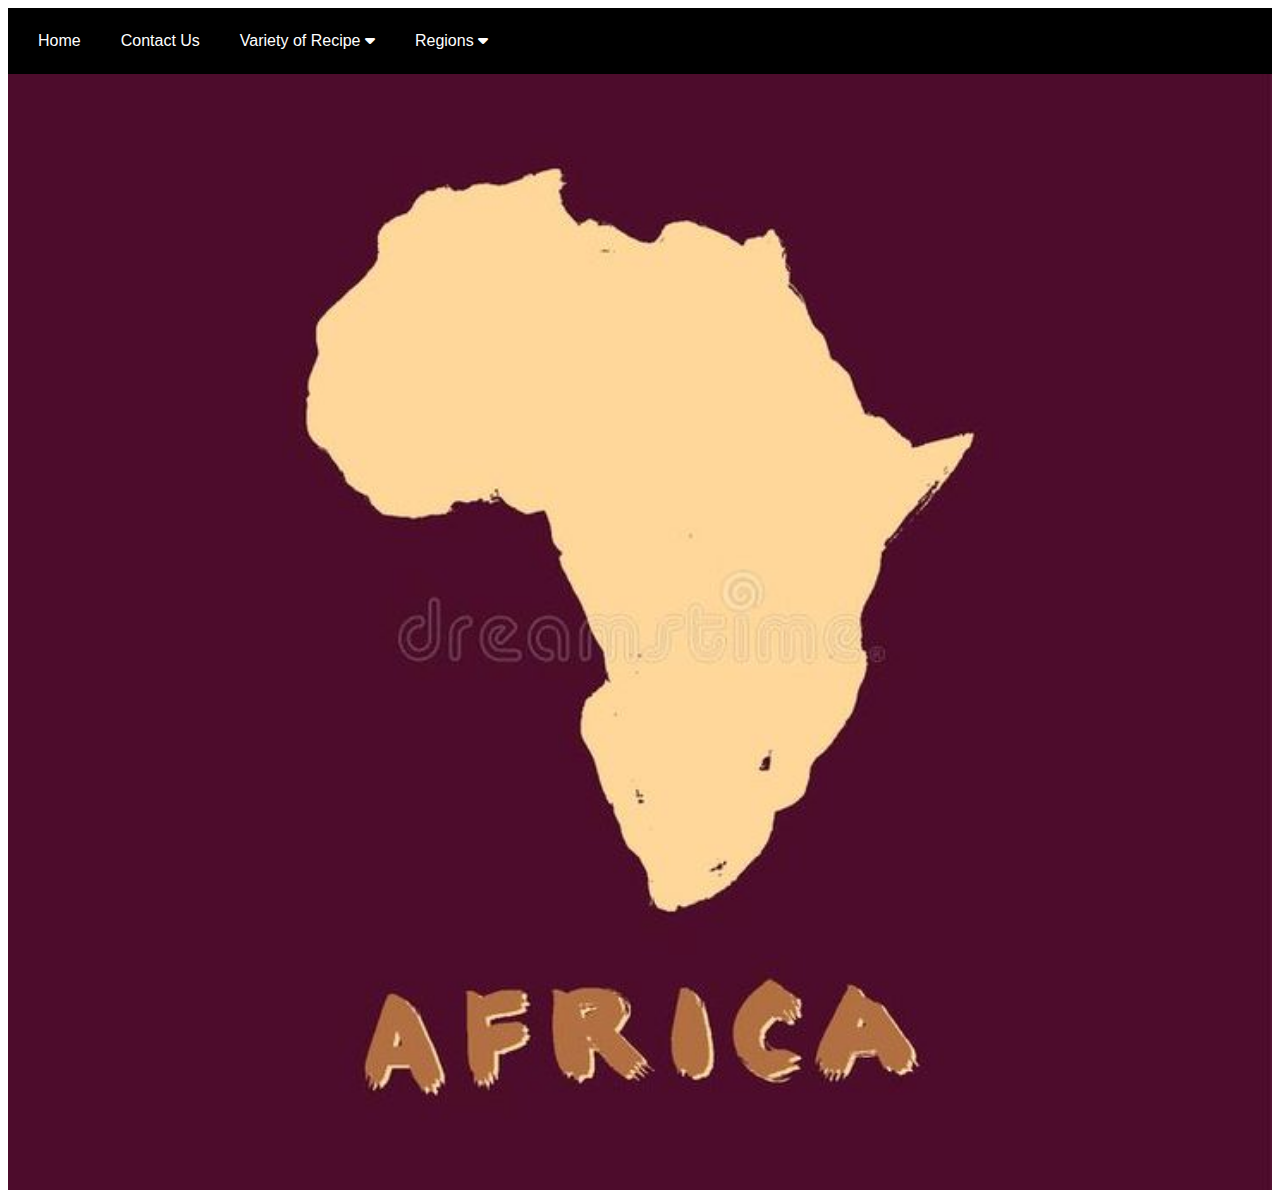
<file: africa.html>
<!DOCTYPE html>
<html lang="en">
<head>
    <meta charset="UTF-8">
    <meta name="viewport" content="width=device-width, initial-scale=1.0">
    <title>Document</title>
    <link rel="stylesheet" href="https://cdnjs.cloudflare.com/ajax/libs/font-awesome/6.5.2/css/all.min.css">
</head>
<body>
    <!-- CSS -->
    <style>
        img{
            height: 100%;
            width: 100%;
        }

        body {
  font-family: Arial, sans-serif;
}

.navbar1 {
  display: flex;
  background-color: black;
  padding: 10px;
}

.navbar1 a, .drpbtn {
  color: white;
  padding: 14px 20px;
  text-decoration: none;
  background: none;
  border: none;
  cursor: pointer;
  font-size: 16px;
}

.navbar1 a:hover, .drpbtn:hover {
  background-color: crimson;
}

.dropdown {
  position: relative;
  display: inline-block;
}

.drpcnt {
  display: none;
  position: absolute;
  background-color: gray;
  min-width: 160px;
}

.drpcnt a {
  color: white;
  padding: 12px 16px;
  text-decoration: none;
  display: block;
}

.drpcnt a:hover {
  background-color: crimson;
}

.dropdown:hover .drpcnt {
  display: block;
}
    </style>



<!-- html -->
    <div class="navbar1">
        <a href="index.html">Home</a>
        <a href="contact.html">Contact Us</a>
        <div class="dropdown">
            <button class="drpbtn">Variety of Recipe
                <i class="fa fa-caret-down"></i>
            </button>
            <div class="drpcnt">
                <a href="snacks.html">Snacks</a>
                <a href="#">Desserts</a>
                <a href="#">BreakFast</a>
                <a href="#">Dinner</a>
            </div>
        </div>
        <div class="dropdown">
            <button class="drpbtn">Regions 
                <i class="fa fa-caret-down"></i>
            </button>
            <div class="drpcnt">
                <a href="europe.html">Europe</a>
                <a href="africa.html">Africa</a>
                <a href="america.html">America</a>
                <a href="southasia.html">SouthAsia</a>
            </div>
        </div>
    </div>
    <img src="africa.jpg" alt="Africa">
</body>
</html>
</file>
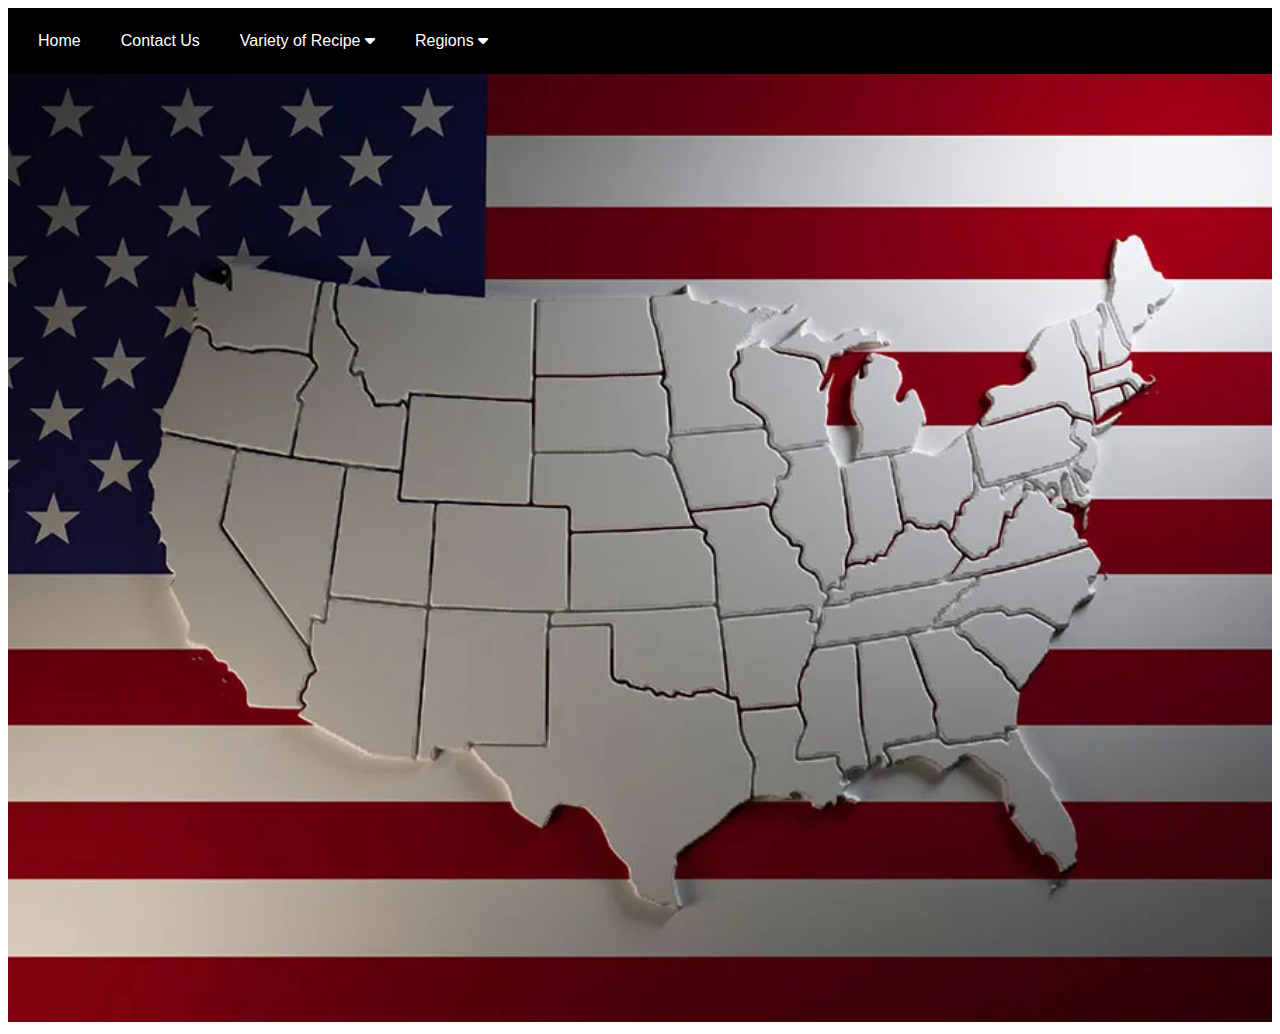
<file: america.html>
<!DOCTYPE html>
<html lang="en">
<head>
    <meta charset="UTF-8">
    <meta name="viewport" content="width=device-width, initial-scale=1.0">
    <title>Document</title>
    <link rel="stylesheet" href="https://cdnjs.cloudflare.com/ajax/libs/font-awesome/6.5.2/css/all.min.css">
</head>
<body>
    <!-- CSS -->
    <style>
        img{
            height: 100%;
            width: 100%;
        }

        body {
  font-family: Arial, sans-serif;
}

.navbar1 {
  display: flex;
  background-color: black;
  padding: 10px;
}

.navbar1 a, .drpbtn {
  color: white;
  padding: 14px 20px;
  text-decoration: none;
  background: none;
  border: none;
  cursor: pointer;
  font-size: 16px;
}

.navbar1 a:hover, .drpbtn:hover {
  background-color: crimson;
}

.dropdown {
  position: relative;
  display: inline-block;
}

.drpcnt {
  display: none;
  position: absolute;
  background-color: gray;
  min-width: 160px;
}

.drpcnt a {
  color: white;
  padding: 12px 16px;
  text-decoration: none;
  display: block;
}

.drpcnt a:hover {
  background-color: crimson;
}

.dropdown:hover .drpcnt {
  display: block;
}
    </style>



<!-- html -->
    <div class="navbar1">
        <a href="index.html">Home</a>
        <a href="contact.html">Contact Us</a>
        <div class="dropdown">
            <button class="drpbtn">Variety of Recipe
                <i class="fa fa-caret-down"></i>
            </button>
            <div class="drpcnt">
                <a href="snacks.html">Snacks</a>
                <a href="#">Desserts</a>
                <a href="#">BreakFast</a>
                <a href="#">Dinner</a>
            </div>
        </div>
        <div class="dropdown">
            <button class="drpbtn">Regions 
                <i class="fa fa-caret-down"></i>
            </button>
            <div class="drpcnt">
                <a href="europe.html">Europe</a>
                <a href="africa.html">Africa</a>
                <a href="america.html">America</a>
                <a href="southasia.html">SouthAsia</a>
            </div>
        </div>
    </div>
    <img src="America.webp" alt="America">
</body>
</html>
</file>
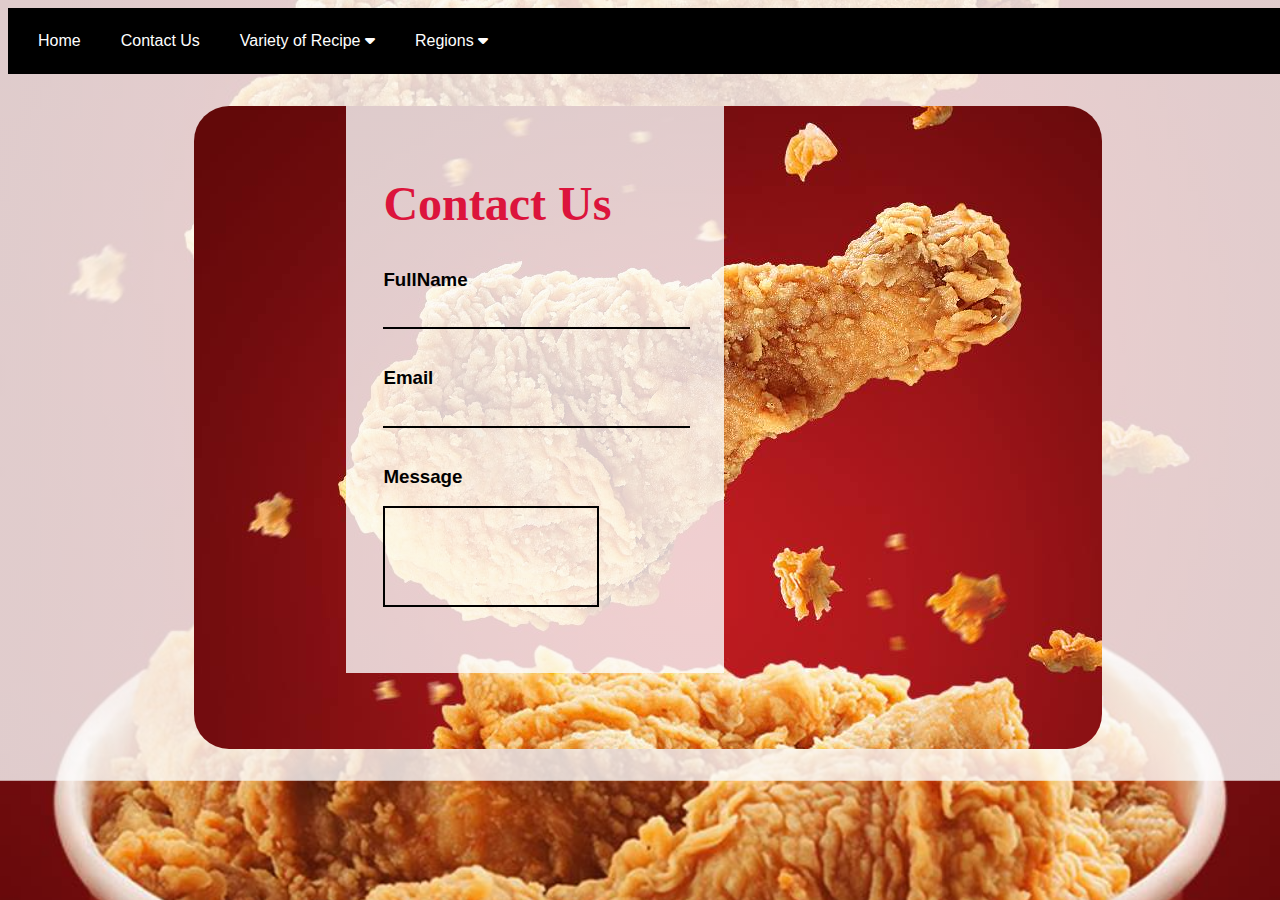
<file: contact.html>
<!DOCTYPE html>
<html lang="en">
<head>
    <meta charset="UTF-8">
    <meta name="viewport" content="width=, initial-scale=1.0">
    <title>Document</title>
    <link rel="stylesheet" href="contact.css">
    <link rel="stylesheet" href="https://cdnjs.cloudflare.com/ajax/libs/font-awesome/6.5.2/css/all.min.css">
</head>
<body>
    <div class="navbar1">
        <a href="index.html">Home</a>
        <a href="contact.html">Contact Us</a>
        <div class="dropdown">
            <button class="drpbtn">Variety of Recipe
                <i class="fa fa-caret-down"></i>
            </button>
            <div class="drpcnt">
                <a href="snacks.html">Snacks</a>
                <a href="#">Desserts</a>
                <a href="#">BreakFast</a>
                <a href="#">Dinner</a>
            </div>
        </div>
        <div class="dropdown">
            <button class="drpbtn">Regions 
                <i class="fa fa-caret-down"></i>
            </button>
            <div class="drpcnt">
                <a href="europe.html">Europe</a>
                <a href="africa.html">Africa</a>
                <a href="america.html">America</a>
                <a href="southasia.html">SouthAsia</a>
            </div>
        </div>
    </div>

    <section class="main-section">
    <section class="s1">
        <h1 class="contact">Contact Us</h1>
         <form id="form">
            <h3 class="FullName">FullName</h3>
            <input type="text"  required>
            <h3 class="Email">Email</h3>
            <input type="email"  required>
            <h3 class="Message">Message</h3>
            <input type="text" class="msg">
         </form>
    </section>
    </section>
    
</body>
</html>
</file>
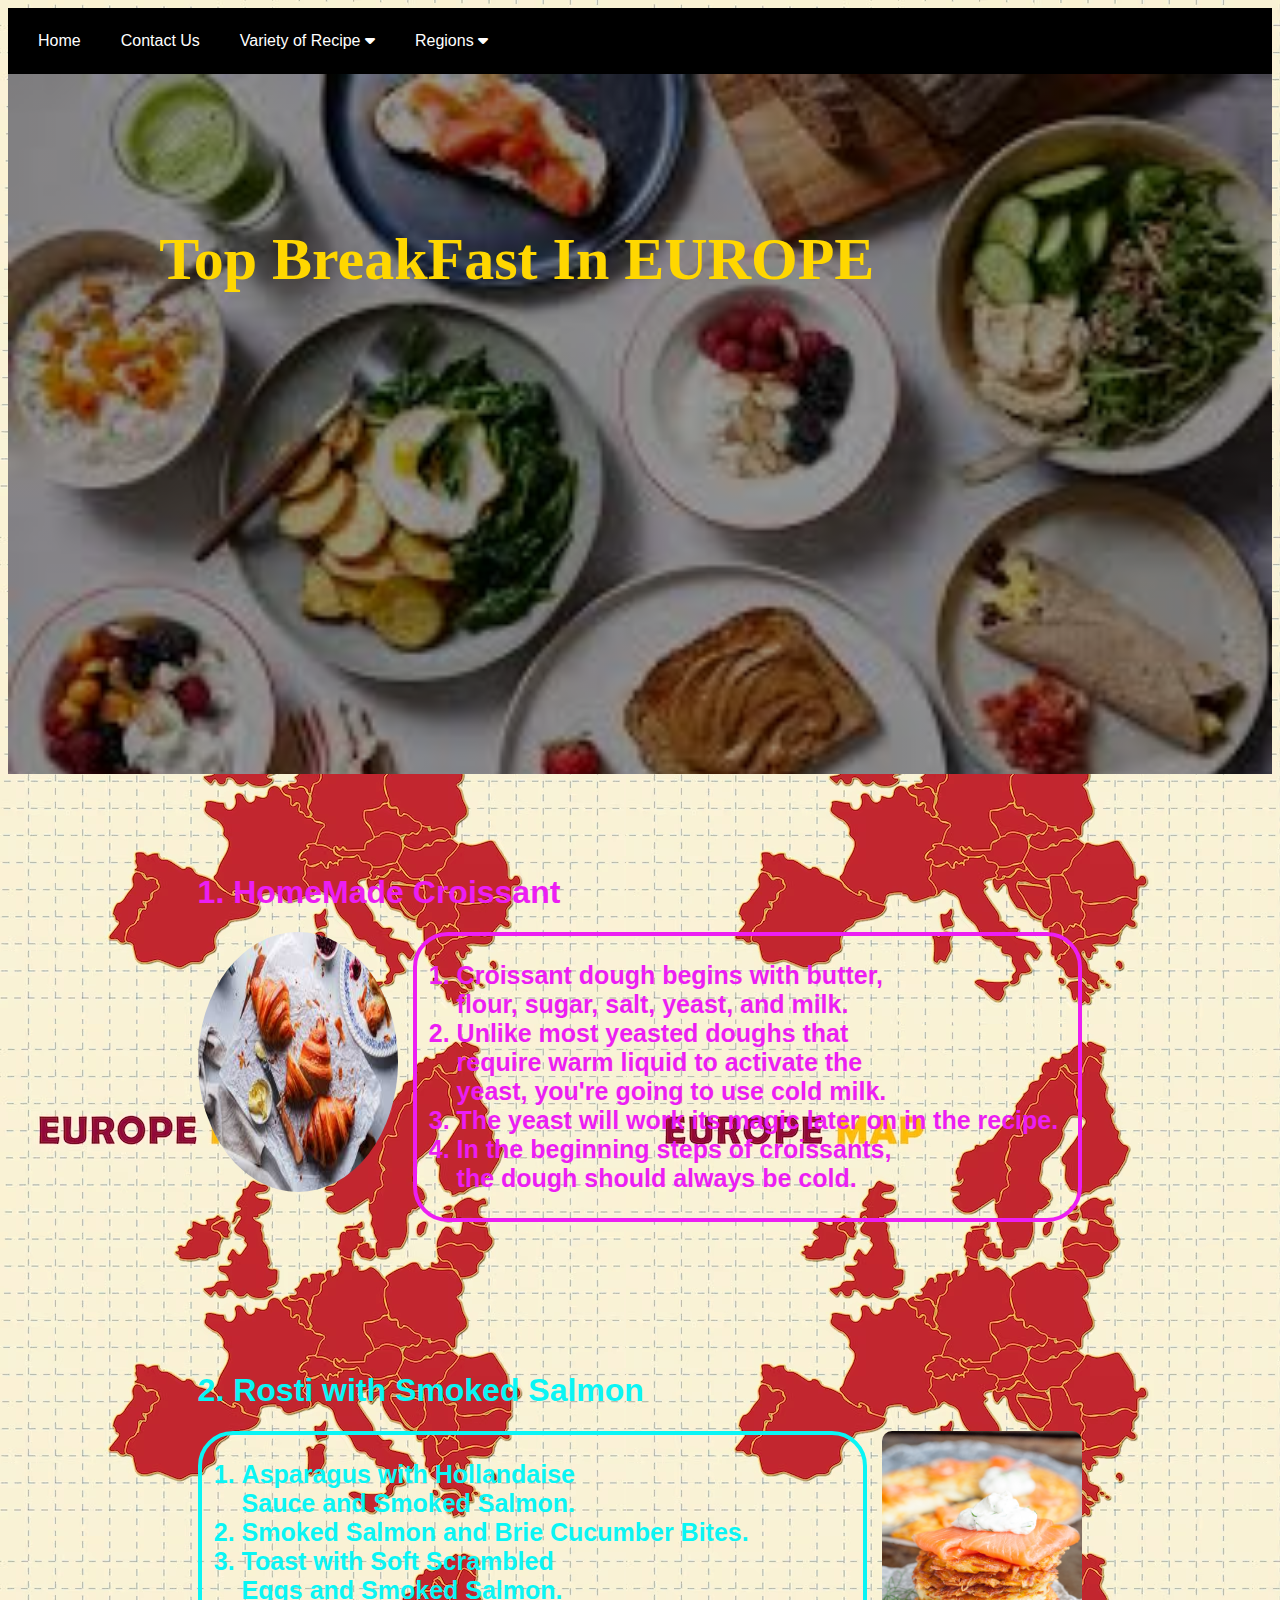
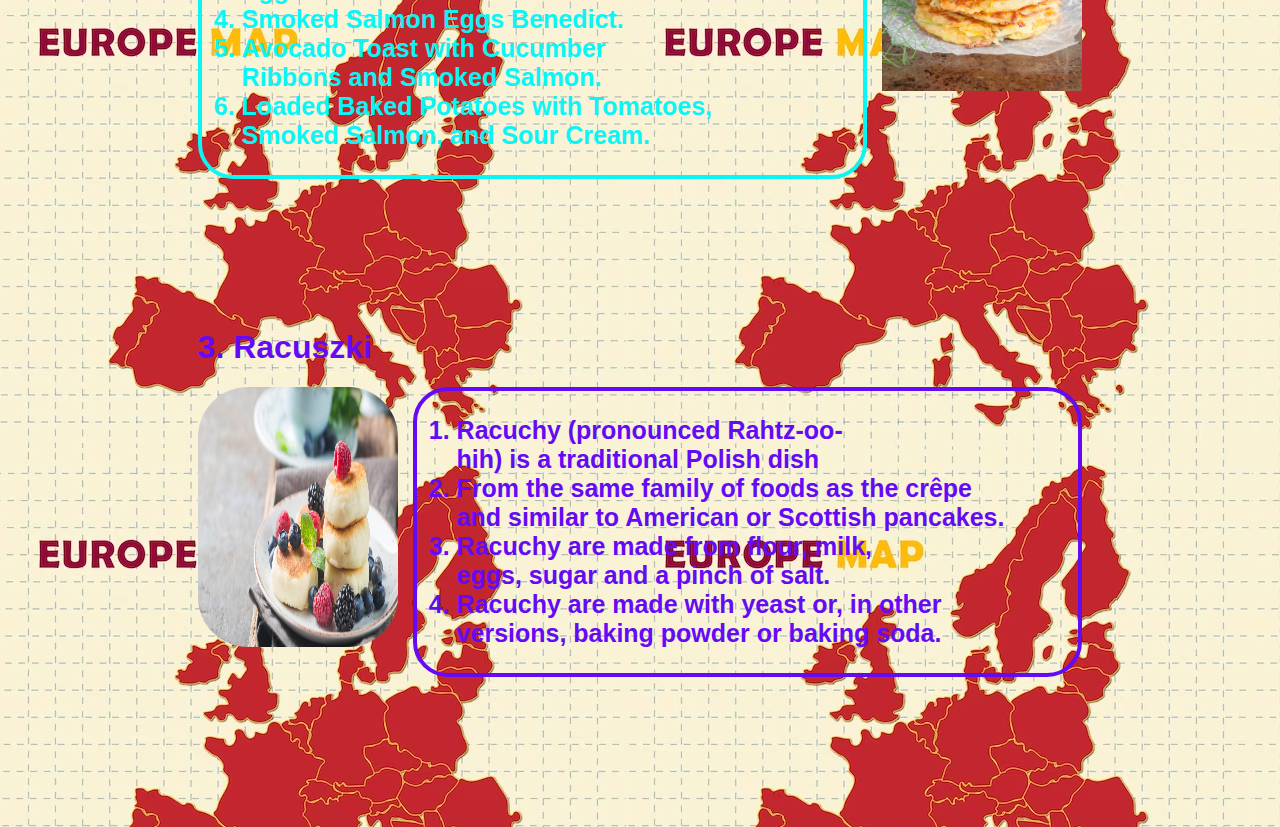
<file: europe.html>
<!DOCTYPE html>
<html lang="en">
<head>
    <meta charset="UTF-8">
    <meta name="viewport" content="width=device-width, initial-scale=1.0">
    <title>Document</title>
    <link rel="stylesheet" href="https://cdnjs.cloudflare.com/ajax/libs/font-awesome/6.5.2/css/all.min.css">
    <link rel="stylesheet" href="europ.css">
</head>
<body>
    
    <div class="navbar1">
        <a href="index.html">Home</a>
        <a href="contact.html">Contact Us</a>
        <div class="dropdown">
            <button class="drpbtn">Variety of Recipe
                <i class="fa fa-caret-down"></i>
            </button>
            <div class="drpcnt">
                <a href="snacks.html">Snacks</a>
                <a href="#">Desserts</a>
                <a href="#">BreakFast</a>
                <a href="#">Dinner</a>
            </div>
        </div>
        <div class="dropdown">
            <button class="drpbtn">Regions 
                <i class="fa fa-caret-down"></i>
            </button>
            <div class="drpcnt">
                <a href="europe.html">Europe</a>
                <a href="africa.html">Africa</a>
                <a href="america.html">America</a>
                <a href="southasia.html">SouthAsia</a>
            </div>
        </div>
        </div>
      <div class="background"> <h1 id="h1">Top BreakFast In EUROPE</h1> </div>


    <div id="E1">
    <h1 id="croissant">1. HomeMade Croissant</h1>
    <img src="croissants.jpg" alt="croissant" id="croissants">

    <div id="e1">
        <p><ol><li>Croissant dough begins with butter, flour, sugar, salt, yeast, and milk. </li>
            <li> Unlike most yeasted doughs that require warm liquid to activate the yeast, you're going to use cold milk.</li>
            <li> The yeast will work its magic later on in the recipe.</li>
            <li>  In the beginning steps of croissants, the dough should always be cold.</li></ol></p>
    </div>
    </div>

<div id="E2">
    <h1 id="rosti">2. Rosti with Smoked Salmon</h1>
    <img src="Rosti with SmokedSalmon.webp" alt="Rosti with Smoked Salmon" id="Rosti">
   <div id="e2"><p><ol> <li>Asparagus with Hollandaise Sauce and Smoked Salmon. </li>
    <li> Smoked Salmon and Brie Cucumber Bites. </li>
    <li> Toast with Soft Scrambled Eggs and Smoked Salmon.</li>
    <li> Smoked Salmon Eggs Benedict.</li>
    <li> Avocado Toast with Cucumber Ribbons and Smoked Salmon.</li>
    <li> Loaded Baked Potatoes with Tomatoes, Smoked Salmon, and Sour Cream.</li> </ol></p></div>
    </div>

    <div id="E3">
    <h1 id="Racuszki">3. Racuszki</h1>
    <img src="rackugzi.jpg" alt="Racuszki" id="racuszki">

    <div id="e3"><p><ol><li>Racuchy (pronounced Rahtz-oo-hih) is a traditional Polish dish </li>
    <li> From the same family of foods as the crêpe and similar to American or Scottish pancakes. </li>
     <li> Racuchy are made from flour, milk, eggs, sugar and a pinch of salt. </li>
     <li>  Racuchy are made with yeast or, in other versions, baking powder or baking soda.</li></ol></p></div>

</body>
</html>
</file>
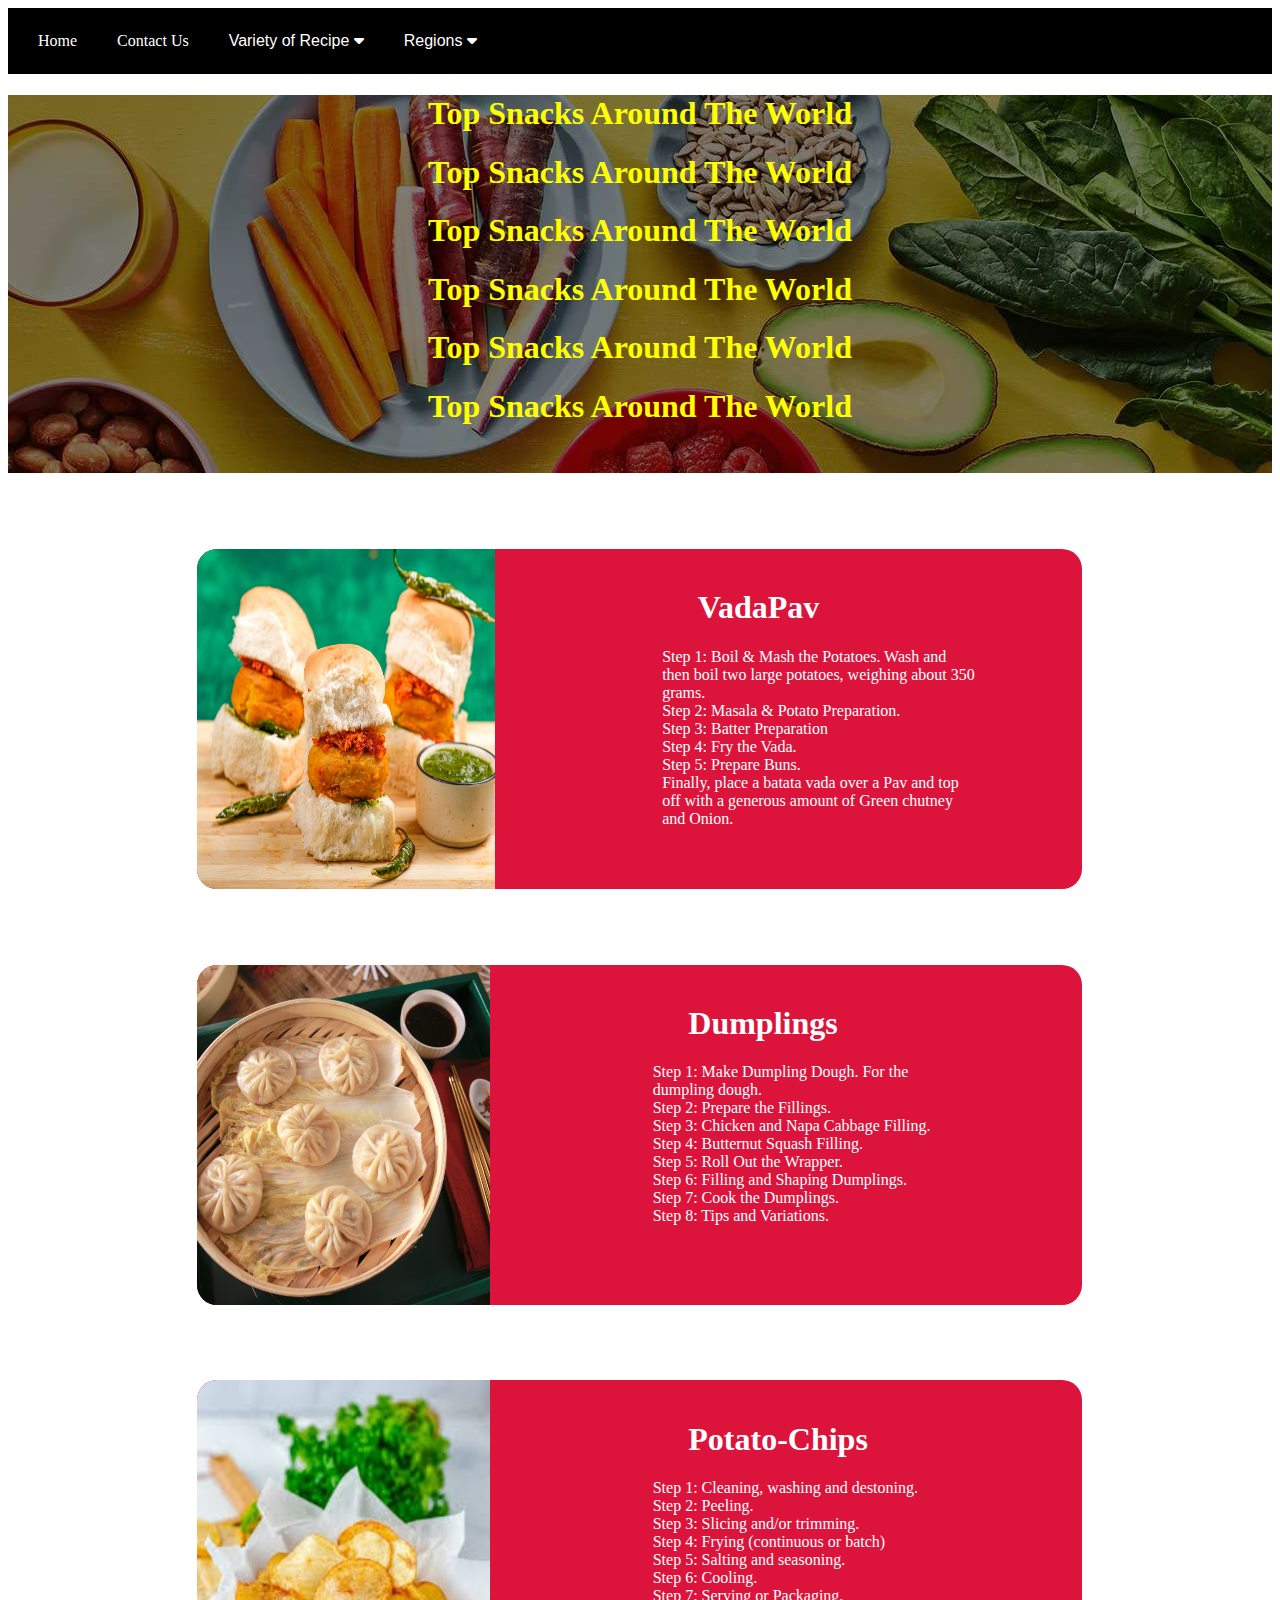
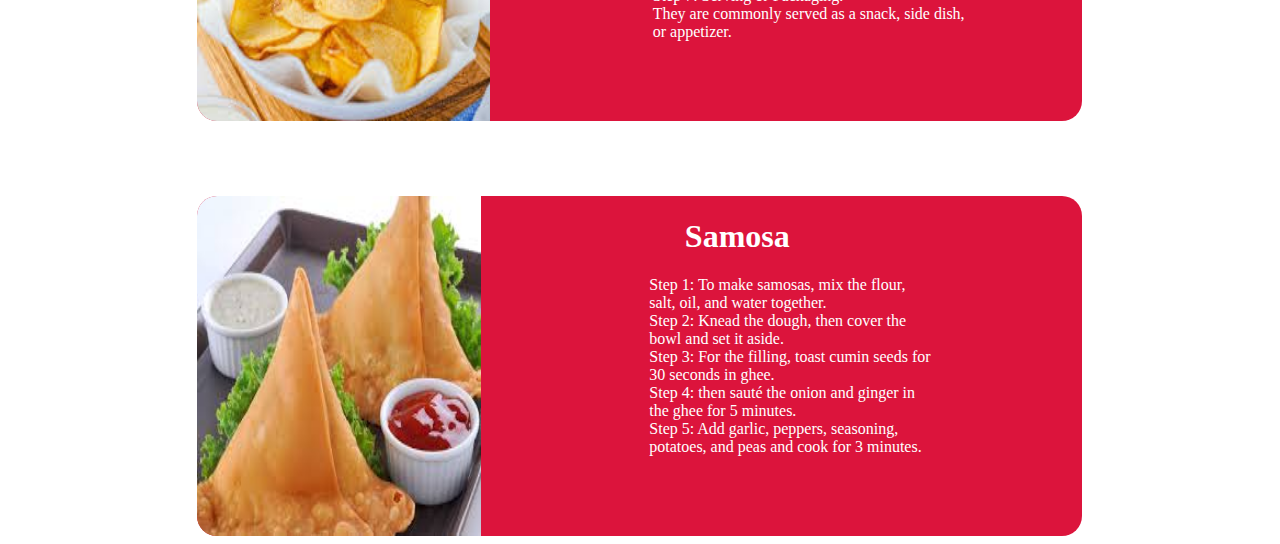
<file: snacks.html>
<!DOCTYPE html>
<html lang="en">
<head>
    <meta charset="UTF-8">
    <meta name="viewport" content="width=device-width, initial-scale=1.0">
    <title>Document</title>
    <link rel="stylesheet" href="snacks.css">
    <link rel="stylesheet" href="https://cdnjs.cloudflare.com/ajax/libs/font-awesome/6.5.2/css/all.min.css">
</head>
<body>
    <div class="navbar1">
        <a href="index.html">Home</a>
        <a href="contact.html">Contact Us</a>
        <div class="dropdown">
            <button class="drpbtn">Variety of Recipe
                <i class="fa fa-caret-down"></i>
            </button>
            <div class="drpcnt">
                <a href="snacks.html">Snacks</a>
                <a href="#">Desserts</a>
                <a href="#">BreakFast</a>
                <a href="#">Dinner</a>
            </div>
        </div>
        <div class="dropdown">
            <button class="drpbtn">Regions 
                <i class="fa fa-caret-down"></i>
            </button>
            <div class="drpcnt">
                <a href="europe.html">Europe</a>
                <a href="africa.html">Africa</a>
                <a href="america.html">America</a>
                <a href="southasia.html">SouthAsia</a>
            </div>
        </div>
    </div>

    <section>
        <h1 class="header">Top Snacks Around The World</h1>
        <h1 class="header">Top Snacks Around The World</h1>
        <h1 class="header">Top Snacks Around The World</h1>
        <h1 class="header">Top Snacks Around The World</h1>
        <h1 class="header">Top Snacks Around The World</h1>
        <h1 class="header">Top Snacks Around The World</h1>
    </section>
    
 <div class="main">
    <div>
        <img src="vadapav.jpg" class="vadapav">
    </div>
    <div class="content">
        <h1 class="vp">VadaPav</h1>
        <p><ul id="vsteps">
            <li>Step 1: Boil & Mash the Potatoes. Wash and then boil two large potatoes, weighing about 350 grams.</li>
            <li>Step 2: Masala & Potato Preparation.</li>
            <li>Step 3: Batter Preparation</li>
            <li>Step 4: Fry the Vada.</li>
            <li>Step 5: Prepare Buns.</li>
            <li>Finally, place a batata vada over a Pav and top off with a generous amount of Green chutney and Onion.</li>
        </ul></p>
    </div>
 </div>

 <!-- dumpling -->

 <div class="main">
    <div>
        <img src="dumpling.jpeg" class="dumpling">
    </div>
    <div class="d-content">
        <h1 class="d">Dumplings</h1>
        <p><ul id="vsteps">
            <li>Step 1: Make Dumpling Dough. For the dumpling dough.</li>
            <li>Step 2: Prepare the Fillings.</li>
            <li>Step 3: Chicken and Napa Cabbage Filling.</li>
            <li>Step 4: Butternut Squash Filling.</li>
            <li>Step 5: Roll Out the Wrapper.</li>
            <li>Step 6: Filling and Shaping Dumplings.</li>
            <li>Step 7: Cook the Dumplings.</li>
            <li>Step 8: Tips and Variations.</li>
        </ul></p>
    </div>
 </div>

 <!-- potato chips -->

 <div class="main">
    <div>
        <img src="potato.jpg" class="potato">
    </div>
    <div class="p-content">
        <h1 class="p">Potato-Chips</h1>
        <p><ul id="vsteps">
            <li>Step 1: Cleaning, washing and destoning.</li>
            <li>Step 2: Peeling.</li>
            <li>Step 3: Slicing and/or trimming.</li>
            <li>Step 4: Frying (continuous or batch)</li>
            <li>Step 5: Salting and seasoning.</li>
            <li>Step 6: Cooling.</li>
            <li>Step 7: Serving or Packaging.</li>
            <li>They are commonly served as a snack, side dish, or appetizer.</li>
        </ul></p>
    </div>
 </div>

<!-- Samosa -->

<div class="main">
    <div>
        <img src="samosa.jpg" class="samosa">
    </div>
    <div class="s-content">
        <h1 class="s">Samosa</h1>
        <p><ul id="vsteps">
            <li>Step 1: To make samosas, mix the flour, salt, oil, and water together.</li>
            <li>Step 2: Knead the dough, then cover the bowl and set it aside.</li>
            <li>Step 3: For the filling, toast cumin seeds for 30 seconds in ghee.</li>
            <li>Step 4: then sauté the onion and ginger in the ghee for 5 minutes. </li>
            <li>Step 5: Add garlic, peppers, seasoning, potatoes, and peas and cook for 3 minutes.</li>
        </ul></p>
    </div>
 </div>


</body>
</html>
</file>
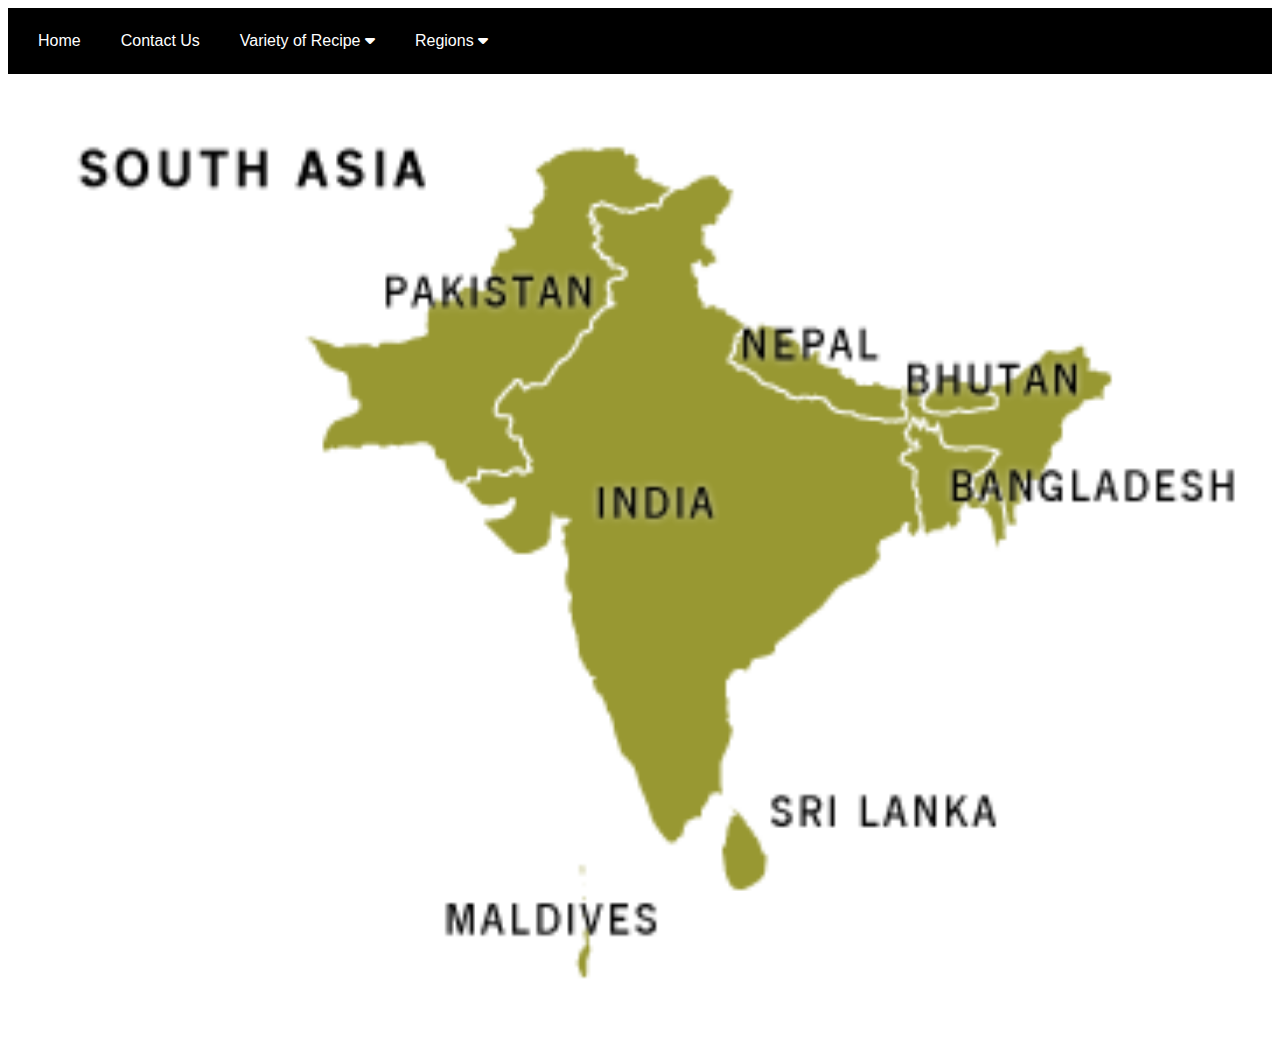
<file: southasia.html>
<!DOCTYPE html>
<html lang="en">
<head>
    <meta charset="UTF-8">
    <meta name="viewport" content="width=device-width, initial-scale=1.0">
    <title>Document</title>
    <link rel="stylesheet" href="https://cdnjs.cloudflare.com/ajax/libs/font-awesome/6.5.2/css/all.min.css">
</head>
<body>
    <!-- CSS -->
    <style>
        img{
            height: 100%;
            width: 100%;
        }

        body {
  font-family: Arial, sans-serif;
}

.navbar1 {
  display: flex;
  background-color: black;
  padding: 10px;
}

.navbar1 a, .drpbtn {
  color: white;
  padding: 14px 20px;
  text-decoration: none;
  background: none;
  border: none;
  cursor: pointer;
  font-size: 16px;
}

.navbar1 a:hover, .drpbtn:hover {
  background-color: crimson;
}

.dropdown {
  position: relative;
  display: inline-block;
}

.drpcnt {
  display: none;
  position: absolute;
  background-color: gray;
  min-width: 160px;
}

.drpcnt a {
  color: white;
  padding: 12px 16px;
  text-decoration: none;
  display: block;
}

.drpcnt a:hover {
  background-color: crimson;
}

.dropdown:hover .drpcnt {
  display: block;
}
    </style>



<!-- html -->
    <div class="navbar1">
        <a href="index.html">Home</a>
        <a href="contact.html">Contact Us</a>
        <div class="dropdown">
            <button class="drpbtn">Variety of Recipe
                <i class="fa fa-caret-down"></i>
            </button>
            <div class="drpcnt">
                <a href="snacks.html">Snacks</a>
                <a href="#">Desserts</a>
                <a href="#">BreakFast</a>
                <a href="#">Dinner</a>
            </div>
        </div>
        <div class="dropdown">
            <button class="drpbtn">Regions 
                <i class="fa fa-caret-down"></i>
            </button>
            <div class="drpcnt">
                <a href="europe.html">Europe</a>
                <a href="africa.html">Africa</a>
                <a href="america.html">America</a>
                <a href="southasia.html">SouthAsia</a>
            </div>
        </div>
    </div>
    <img src="south_asia.gif" alt="SouthAsia">
</body>
</html>
</file>
<file: contact.css>
body {
    font-family: Arial, sans-serif;
  }
  
  .navbar1 {
    display: flex;
    background-color: black;
    padding: 10px;
  }
  
  .navbar1 a, .drpbtn {
    color: white;
    padding: 14px 20px;
    text-decoration: none;
    background: none;
    border: none;
    cursor: pointer;
    font-size: 16px;
  }
  
  .navbar1 a:hover, .drpbtn:hover {
    background-color: crimson;
  }
  
  .dropdown {
    position: relative;
    display: inline-block;
  }
  
  .drpcnt {
    display: none;
    position: absolute;
    background-color: gray;
    min-width: 160px;
  }
  
  .drpcnt a {
    color: white;
    padding: 12px 16px;
    text-decoration: none;
    display: block;
  }
  
  .drpcnt a:hover {
    background-color: crimson;
  }
  
  .dropdown:hover .drpcnt {
    display: block;
  }



body{
    height: 100%;
    width: 100%;
    background-image: linear-gradient(rgba(252, 252, 252, 0.800),rgba(252, 252, 252, 0.800)),url(chkn.jpg);
    background-size: cover;
    background-repeat: no-repeat;
    background-position: center;
}


.main-section{ 
    border-radius: 35px;
    width: 24cm;
    margin-left: auto;
    margin-right: auto;
    height: 17cm;
    background-image: url(chkn.jpg);
    margin-top: 2em;
    margin-bottom: 2em;
    }


.s1{
    
    background: linear-gradient(rgba(252, 252, 252, 0.800),rgba(252, 252, 252, 0.800));
    padding: 1cm ;
    margin-left: 4cm;
    width: 8cm;
    height: 13cm;
    
}


.contact{
    font-family:'Times New Roman';
    font-size: xxx-large;
    color: crimson;
    
}

.FullName{
    margin-top: 1cm;
}
.Email{
    margin-top: 1cm; 
}
.Message{
    margin-top: 1cm; 
}

.msg{
    border: 2px solid;
    width: 5.5cm;
    height: 2.5cm;
    
}
input{
    background: transparent;
    border: none;
    border-bottom: 2px solid;
    width: 8cm;
}
</file>
<file: europ.css>
body {
  font-family: Arial, sans-serif;
}

.navbar1 {
  display: flex;
  background-color: black;
  padding: 10px;
}

.navbar1 a, .drpbtn {
  color: white;
  padding: 14px 20px;
  text-decoration: none;
  background: none;
  border: none;
  cursor: pointer;
  font-size: 16px;
}

.navbar1 a:hover, .drpbtn:hover {
  background-color: crimson;
}

.dropdown {
  position: relative;
  display: inline-block;
}

.drpcnt {
  display: none;
  position: absolute;
  background-color: gray;
  min-width: 160px;
}

.drpcnt a {
  color: white;
  padding: 12px 16px;
  text-decoration: none;
  display: block;
}

.drpcnt a:hover {
  background-color: crimson;
}

.dropdown:hover .drpcnt {
  display: block;
}
body{
  background-image: url(europe\ map.avif);
}

  .background{
    height: calc(100vh - 200px);
    width: 100%;
    background: linear-gradient(rgba(00,00,00,0.4),rgba(00,00,00,0.4)),url(background\ breakfast\ img.jpg);
    background-repeat: no-repeat;
    background-size: cover;
}

#h1{
    text-align: center;
    color:gold;  
    font-family: cursive;
    font-weight: bolder; 
    font-size: 60px;
    position: absolute;
    margin-top: 4cm;
    margin-left: 4cm;
}


#croissant{
    margin-top:calc(-50px);
   color:  rgb(236, 30, 243);
    font-weight: bolder;
}

#rosti{
  color:rgb(10, 245, 245);
    font-weight: bolder;
}

#Racuszki{
  color:rgb(100, 10, 245);
    font-weight: bolder;
}

#croissants {
  height: 260px;
  width: 200px;
      border-radius: 50%;
      float: left;
      margin-right: 15px;
}
#E1{
    margin: 150px auto;
    width: 70%;
}
#e1{ 
    font-size: 25px;
    text-wrap: balance;
    overflow: hidden;
    color:rgb(236, 30, 243);
    border: 4px solid;
    border-radius: 35px;
    font-weight: bolder;
  }

#Rosti{
  height: 260px;
  width: 200px;
      border-top-left-radius: 10px;
      border-top-right-radius: 10px;
      float: right;
      margin-left: 15px;
}
#E2{
    margin: 150px auto;
    width: 70%;
}
#e2{ 
  font-size: 25px;
    text-wrap: balance;
    overflow: hidden;
    color:rgb(10, 245, 245);
    border: 4px solid;
    border-radius: 35px;
    font-weight: bolder;
}

#racuszki {
    height: 260px;
      width: 200px;
      border-radius: 50px;
      float: left;
      margin-right: 15px;
}
#E3{
    margin: 150px auto;
    width: 70%;
}
 #e3 {
  font-size: 25px;
    text-wrap: balance;
    overflow: hidden;
    color:rgb(100, 10, 245);
    border: 4px solid;
    border-radius: 35px;
    font-weight: bolder;
}

.recipe img{
    height: 325px;
    width: 100%;
    border-top-left-radius: 10px;
    border-top-right-radius: 10px;
}
</file>
<file: snacks.css>
.navbar1 {
    display: flex;
    background-color: black;
    padding: 10px;
  }
  
  .navbar1 a, .drpbtn {
    color: white;
    padding: 14px 20px;
    text-decoration: none;
    background: none;
    border: none;
    cursor: pointer;
    font-size: 16px;
  }
  
  .navbar1 a:hover, .drpbtn:hover {
    background-color: crimson;
  }
  
  .dropdown {
    position: relative;
    display: inline-block;
  }
  
  .drpcnt {
    display: none;
    position: absolute;
    background-color: gray;
    min-width: 160px;
  }
  
  .drpcnt a {
    color: white;
    padding: 12px 16px;
    text-decoration: none;
    display: block;
  }
  
  .drpcnt a:hover {
    background-color: crimson;
  }
  
  .dropdown:hover .drpcnt {
    display: block;
  }

section{
    height: 10cm;
    width: 100%;
    background: linear-gradient(rgba(00,00,00,0.5),rgba(00,00,00,0.5)),url(breakfast\ img.jpg);
}
section .header{
    color: yellow;
    text-align:center;
    font-size: xx-large;
    font-weight: bolder;
    display: inherit;
}

.main{
    height: 9cm;
    width: 70%;
    border-radius: 20px;
    background-color: crimson;
    margin-top: 2cm;
    margin-left: 5cm;
    display: flex;
    align-items: center;
}

 .vadapav{
    height: 9cm;
    width: 70%;
    border-top-left-radius: 20px;
    border-bottom-left-radius: 20px;
    display: flex;
}

 .content{
    height: 8cm;
    width: 40%;
    border-bottom-right-radius: 20px;
    border-top-right-radius: 20px;
    color: white;
    font-family: cursive;
}

 .vp{
  margin-left: 2cm;
  font-weight: bolder;
  font-family: cursive;
}

#vsteps{
    list-style-type: none;
}

.dumpling{height: 9cm;
    width: 86%;
    border-top-left-radius: 20px;
    border-bottom-left-radius: 20px;
    display: flex;
  }

  .d{
    margin-left: 2cm;
  font-weight: bolder;
  font-family: cursive;
  }

  .d-content{
    height: 8cm;
    width: 40%;
    border-bottom-right-radius: 20px;
    border-top-right-radius: 20px;
    color: white;
    font-family: cursive;
    margin-left: 2cm;
  }


  .potato{height: 9cm;
    width: 86%;
    border-top-left-radius: 20px;
    border-bottom-left-radius: 20px;
    display: flex;
  }

  .p-content{
    height: 8cm;
    width: 40%;
    border-bottom-right-radius: 20px;
    border-top-right-radius: 20px;
    color: white;
    font-family: cursive;
    margin-left: 2cm;
  }

  .p{margin-left: 2cm;
    font-weight: bolder;
    font-family: cursive;}

    
    .samosa{height: 9cm;
      width: 69%;
      border-top-left-radius: 20px;
      border-bottom-left-radius: 20px;
      display: flex;
    }
  
    .s-content{
      height: 8cm;
      width: 40%;
      border-bottom-right-radius: 20px;
      border-top-right-radius: 20px;
      color: white;
      font-family: cursive;
      margin-right: 4cm;
      margin-bottom: 1cm;
    }
  
    .s{margin-left: 2cm;
      font-weight: bolder;
      font-family: cursive;}
</file>
